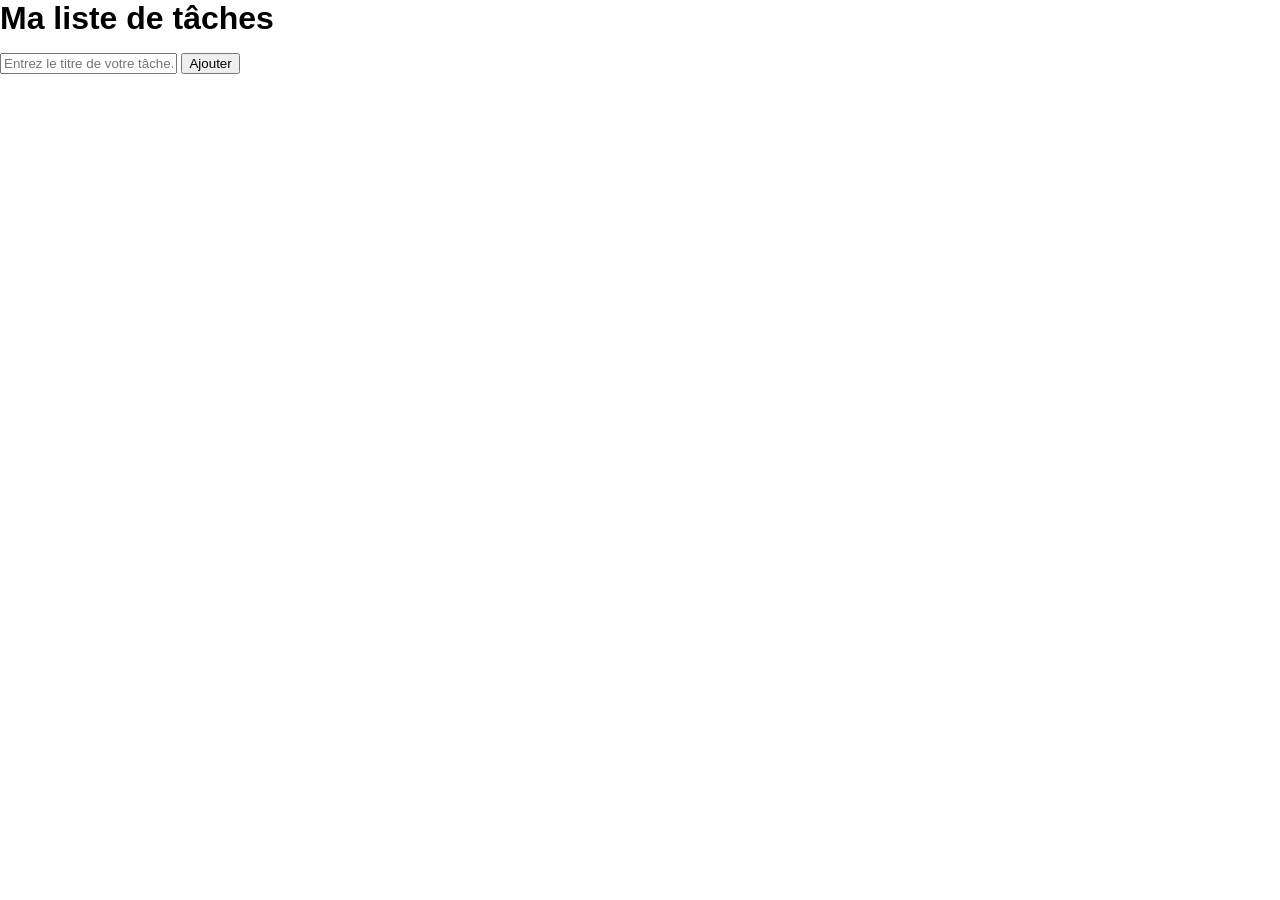
<file: exercice-1/index.html>
<!doctype html>
<html lang="en">
  <head>
    <meta charset="UTF-8" />
    <meta name="viewport" content="width=device-width, initial-scale=1.0" />
    <title>Ma liste de tâches</title>
    <link rel="stylesheet" href="style.css" />
  </head>
  <body>
    <h1>Ma liste de tâches</h1>
    <form id="taskForm">
      <input id="taskInput" type="text" placeholder="Entrez le titre de votre tâche.." />
      <button type="submit">Ajouter</button>
    </form>
    <p class="text-error">Veuillez saisir une tâche avant d'ajouter</p>
    <ul class="tasksContainer">
    </ul>
    <script src="script.js"></script>
  </body>
</html>
</file>
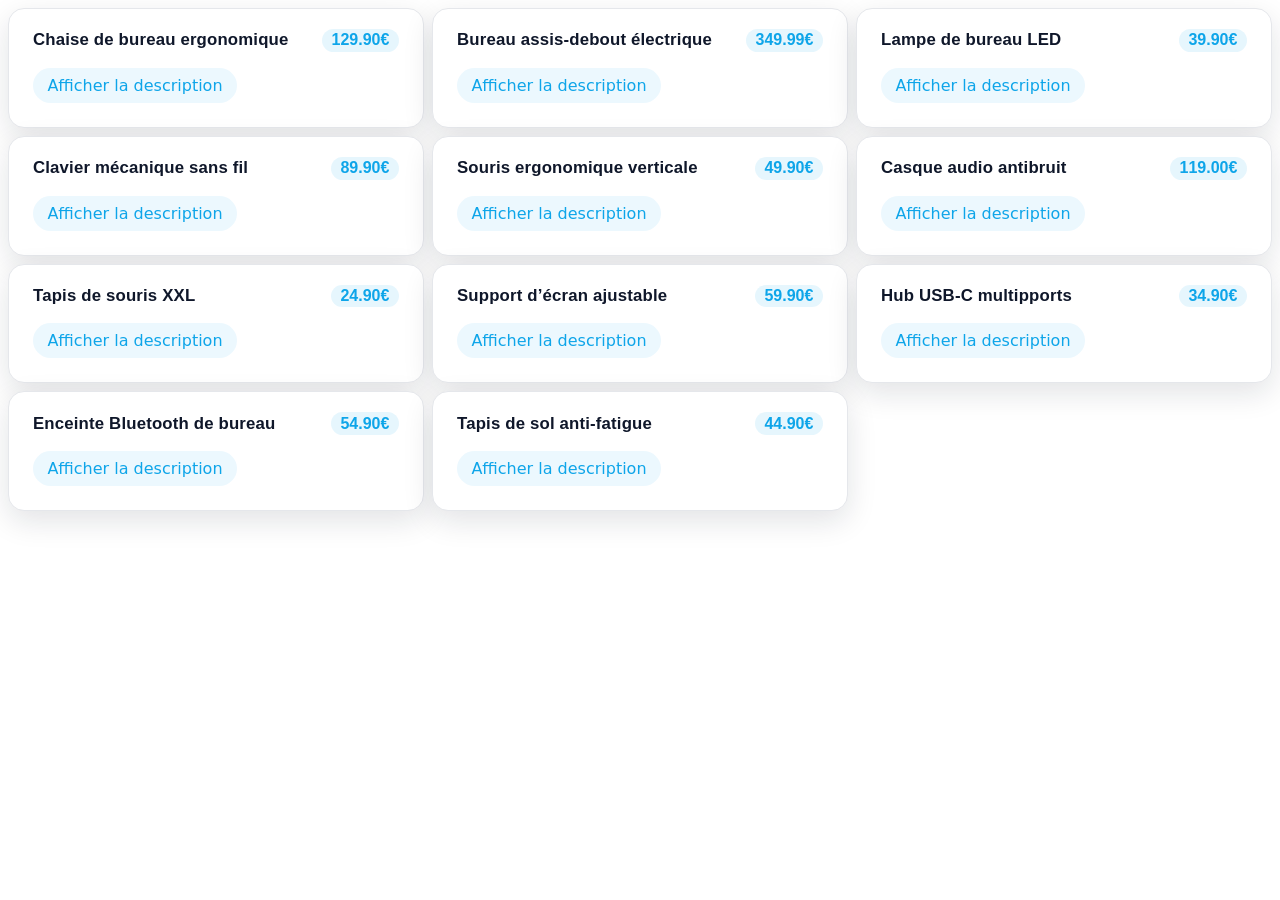
<file: exercice-2/index.html>
<!doctype html>
<html lang="en">
  <head>
    <meta charset="UTF-8" />
    <meta name="viewport" content="width=device-width, initial-scale=1.0" />
    <link rel="stylesheet" href="style.css" />
    <title>Document</title>
  </head>
  <body>
    <div class="container">
      <!-- <article class="product-card">
        <div class="product-card__header">
          <h3 class="product-card__title">Titre du produit</h3>
          <p class="product-card__price">0.00€</p>
        </div>

        <div class="product-card__actions">
          <button type="button" class="product-card__toggle">
            Afficher la description
          </button>
        </div>

        <div class="product-card__description is-hidden">
          <p>Description du produit</p>
        </div>
      </article> -->
    </div>

    <script src="script.js"></script>
  </body>
</html>
</file>
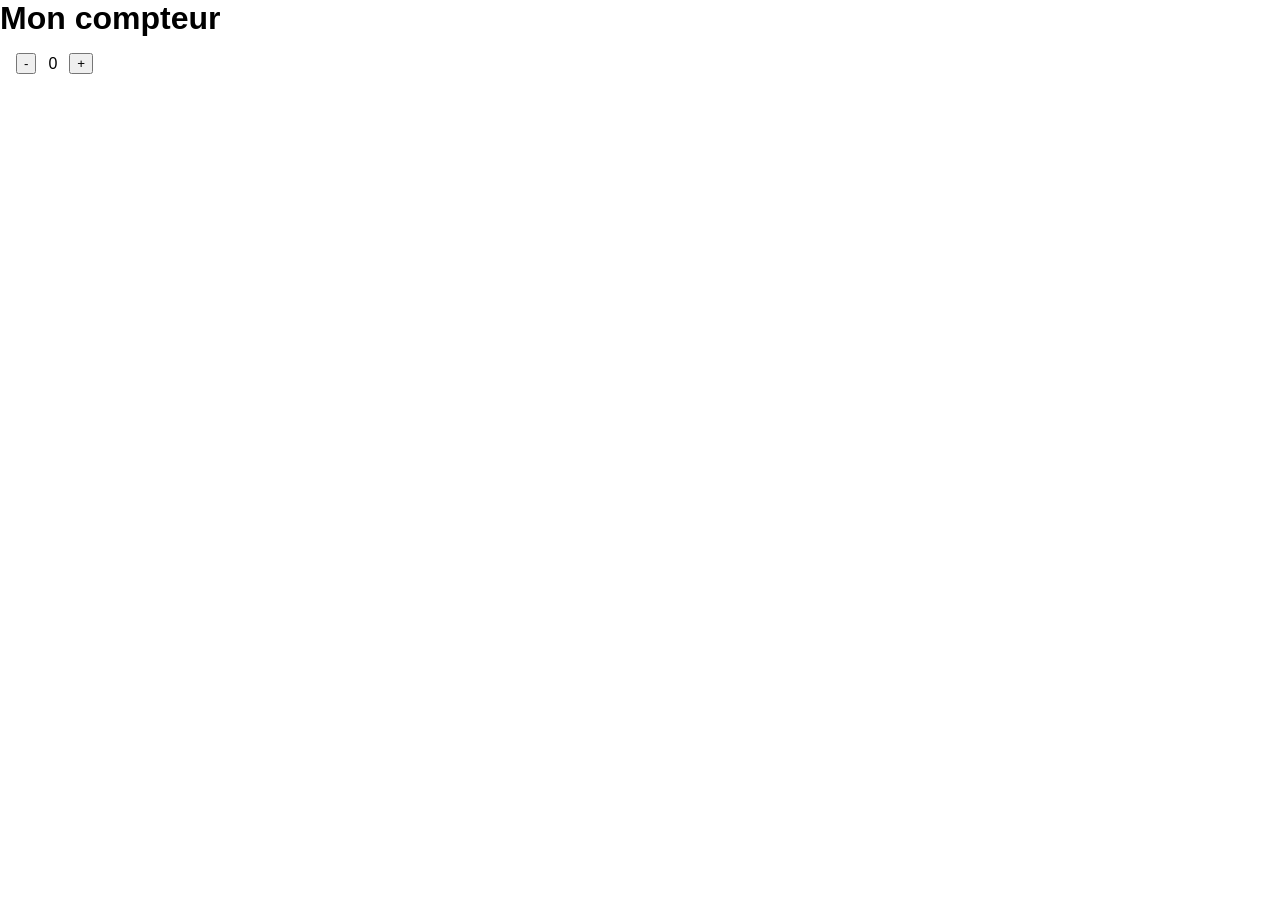
<file: exercice-3-4-5/exercice-4/index.html>
<!DOCTYPE html>
<html lang="en">
<head>
    <meta charset="UTF-8">
    <meta name="viewport" content="width=device-width, initial-scale=1.0">
    <link rel="stylesheet" href="style.css">
    <title>Document</title>
</head>
<body>
    <h1>Mon compteur</h1>
    <div>
        <button id="decrement">-</button>
        <p id="counterText">0</p>
        <button id="increment">+</button>
    </div>
    <p id="errorMessage"></p>
    <script src="script.js"></script>
</body>
</html>
</file>
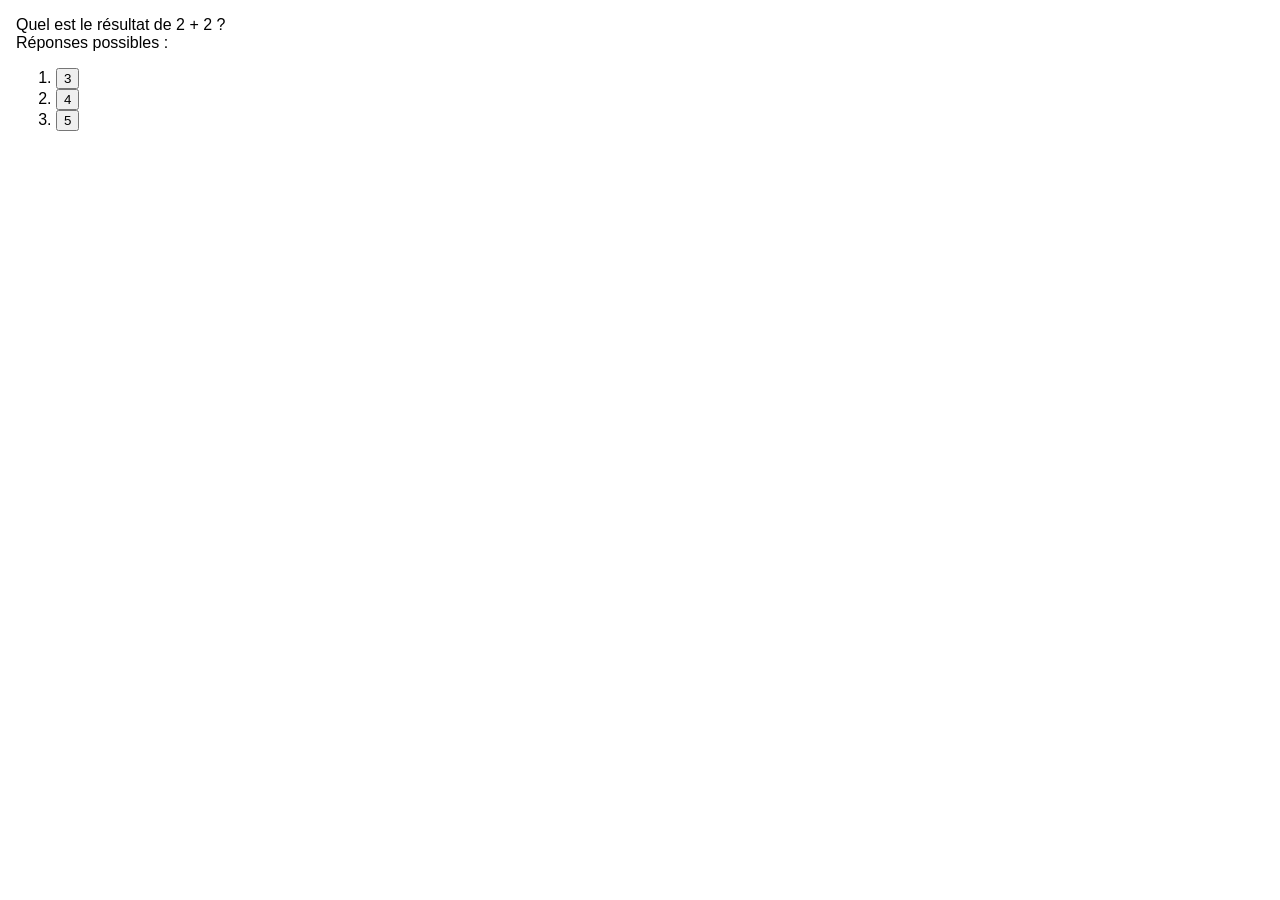
<file: exercice-3-4-5/exercice-5/index.html>
<!doctype html>
<html lang="en">
  <head>
    <meta charset="UTF-8" />
    <meta name="viewport" content="width=device-width, initial-scale=1.0" />
    <link rel="stylesheet" href="style.css" />
    <title>Document</title>
  </head>
  <body>
    <div class="questions-container">
      <!-- <article class="question-container">
        <p>Question : Quel est le résultat de 2 + 2 ?</p>
        <p>Réponses possibles :</p>
        <ol>
          <li><button class="disabled" disabled>3</button></li>
          <li><button>4</button></li>
          <li><button>5</button></li>
        </ol>
        <p class="success">Bonne réponse !</p>
      </article> -->
    </div>
    <script src="script.js"></script>
  </body>
</html>
</file>
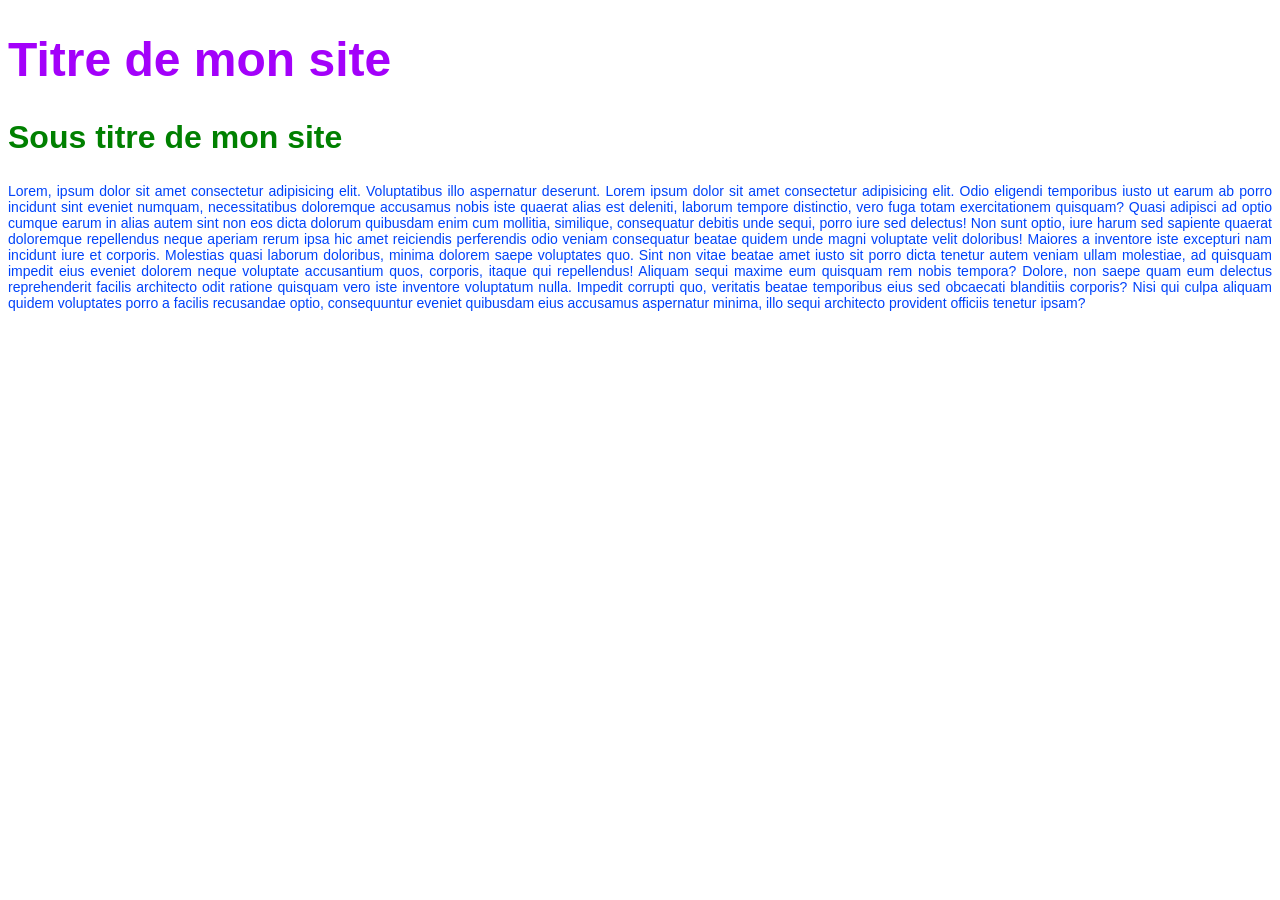
<file: cours-1/cours-1/cours-1/index.html>
<!doctype html>
<html lang="en">
  <head>
    <meta charset="UTF-8" />
    <meta name="viewport" content="width=device-width, initial-scale=1.0" />
    <link rel="stylesheet" href="style.css" />
    <title>Document</title>
  </head>
  <body>
    <!-- <nav>
        <ul>
            <li><a href="#accueil">Accueil</a></li>
            <li><a href="#contact">Contact</a></li>
        </ul>
    </nav> -->
    <!-- <div id="accueil" style="height: 100vh; background-color: violet;">
        <h1>Accueil</h1>
    </div>

    <div id="contact" style="height: 100vh; background-color: blue;">
        <h2>Contact</h2>
    </div> -->

    <h1>Titre de mon site</h1>
    <h2>Sous titre de mon site</h2>

    <p class="paragraph text-xs text-justify">
      Lorem, ipsum dolor sit amet consectetur adipisicing elit. Voluptatibus
      illo aspernatur deserunt. Lorem ipsum dolor sit amet consectetur adipisicing elit. Odio eligendi temporibus iusto ut earum ab porro incidunt sint eveniet numquam, necessitatibus doloremque accusamus nobis iste quaerat alias est deleniti, laborum tempore distinctio, vero fuga totam exercitationem quisquam? Quasi adipisci ad optio cumque earum in alias autem sint non eos dicta dolorum quibusdam enim cum mollitia, similique, consequatur debitis unde sequi, porro iure sed delectus! Non sunt optio, iure harum sed sapiente quaerat doloremque repellendus neque aperiam rerum ipsa hic amet reiciendis perferendis odio veniam consequatur beatae quidem unde magni voluptate velit doloribus! Maiores a inventore iste excepturi nam incidunt iure et corporis. Molestias quasi laborum doloribus, minima dolorem saepe voluptates quo. Sint non vitae beatae amet iusto sit porro dicta tenetur autem veniam ullam molestiae, ad quisquam impedit eius eveniet dolorem neque voluptate accusantium quos, corporis, itaque qui repellendus! Aliquam sequi maxime eum quisquam rem nobis tempora? Dolore, non saepe quam eum delectus reprehenderit facilis architecto odit ratione quisquam vero iste inventore voluptatum nulla. Impedit corrupti quo, veritatis beatae temporibus eius sed obcaecati blanditiis corporis? Nisi qui culpa aliquam quidem voluptates porro a facilis recusandae optio, consequuntur eveniet quibusdam eius accusamus aspernatur minima, illo sequi architecto provident officiis tenetur ipsam?
    </p>

    <!-- <p class="paragraph text-md">
      Lorem, ipsum dolor sit amet consectetur adipisicing elit. Voluptatibus
      illo aspernatur deserunt.
    </p>

    <p class="paragraph text-lg">
      Lorem, ipsum dolor sit amet consectetur adipisicing elit. Voluptatibus
      illo aspernatur deserunt.
    </p>
    
    <p class="paragraph text-xl">
      Lorem, ipsum dolor sit amet consectetur adipisicing elit. Voluptatibus
      illo aspernatur deserunt.
    </p>

    <p class="paragraph text-xxl">Lorem ipsum dolor sit amet consectetur adipisicing elit. Ipsum distinctio <span class="bold">exercitationem mollitia aut quia</span>. Consequatur reiciendis neque voluptatem culpa maiores.</p> -->
  </body>
</html>
</file>
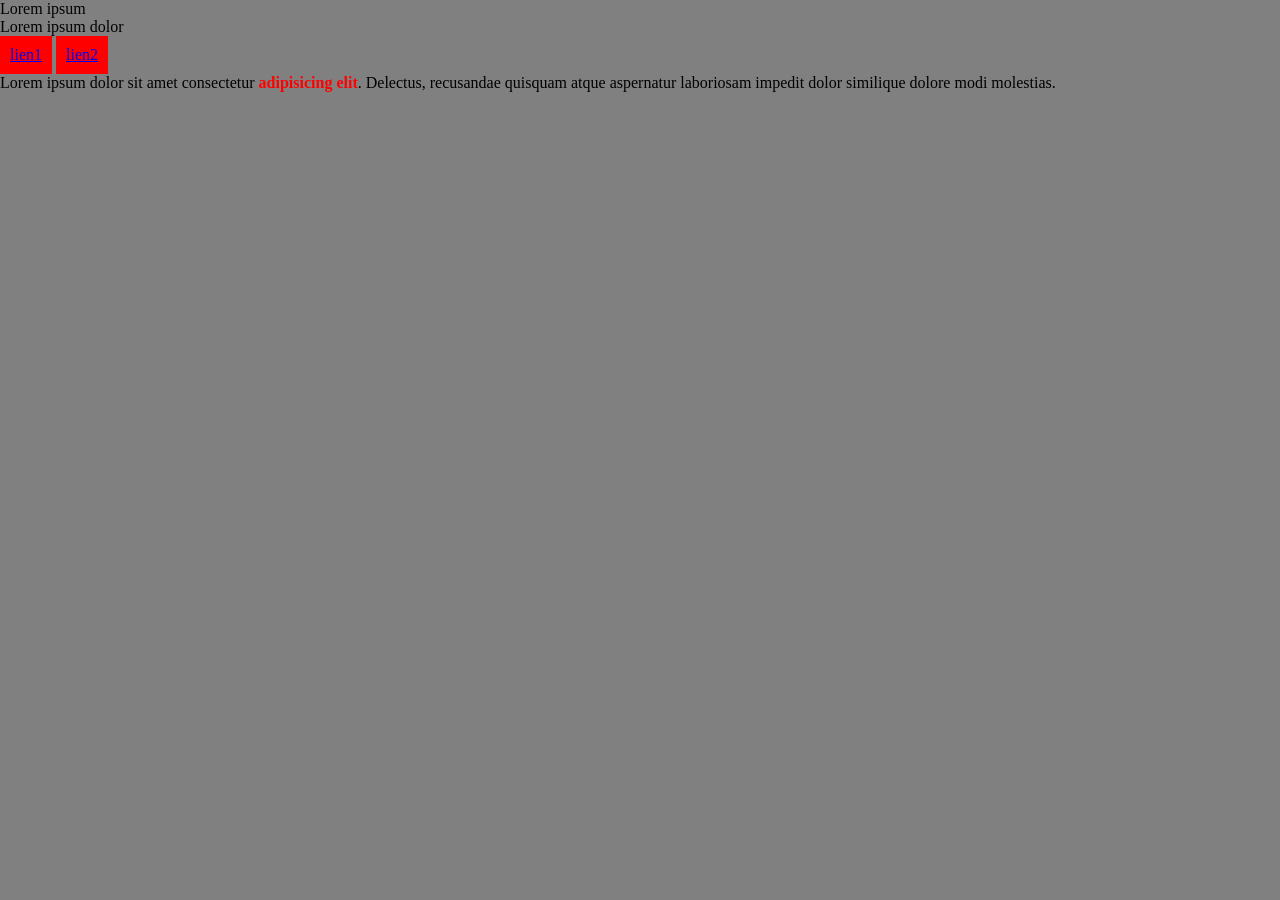
<file: cours-1/cours-1/cours-2/index.html>
<!doctype html>
<html lang="en">
  <head>
    <meta charset="UTF-8" />
    <meta name="viewport" content="width=device-width, initial-scale=1.0" />
    <link rel="stylesheet" href="assets/css/style.css" />
    <title>Document</title>
  </head>
  <body>
    <!-- <div class="box-container">
      <div class="box box-1 blue"></div>
      <div class="box box-2 red">
        <p>Lorem ipsum dolor sit amet consectetur, adipisicing elit. Beatae, vel!</p>
      </div>
      <div class="box box-3 orange"></div>
      <div class="box box-4 green"></div>
    </div>
    <button class="button">Envoyer</button> -->

    <!-- <div class="box-parent">
        <div class="box-child green">
            <div class="box-child red">
                <div class="box-child orange"></div>
            </div>
        </div>
    </div> -->

    <!-- <header></header> -->
     <p>Lorem ipsum</p>
     <p>Lorem ipsum dolor</p>
     <a href="#">lien1</a>
     <a href="#">lien2</a>
     <!-- <span>test1</span>
     <span>test2</span> -->

     <p>Lorem ipsum dolor sit amet consectetur <span>adipisicing elit</span>. Delectus, recusandae quisquam atque aspernatur laboriosam impedit dolor similique dolore modi molestias.</p>
  </body>
</html>
</file>
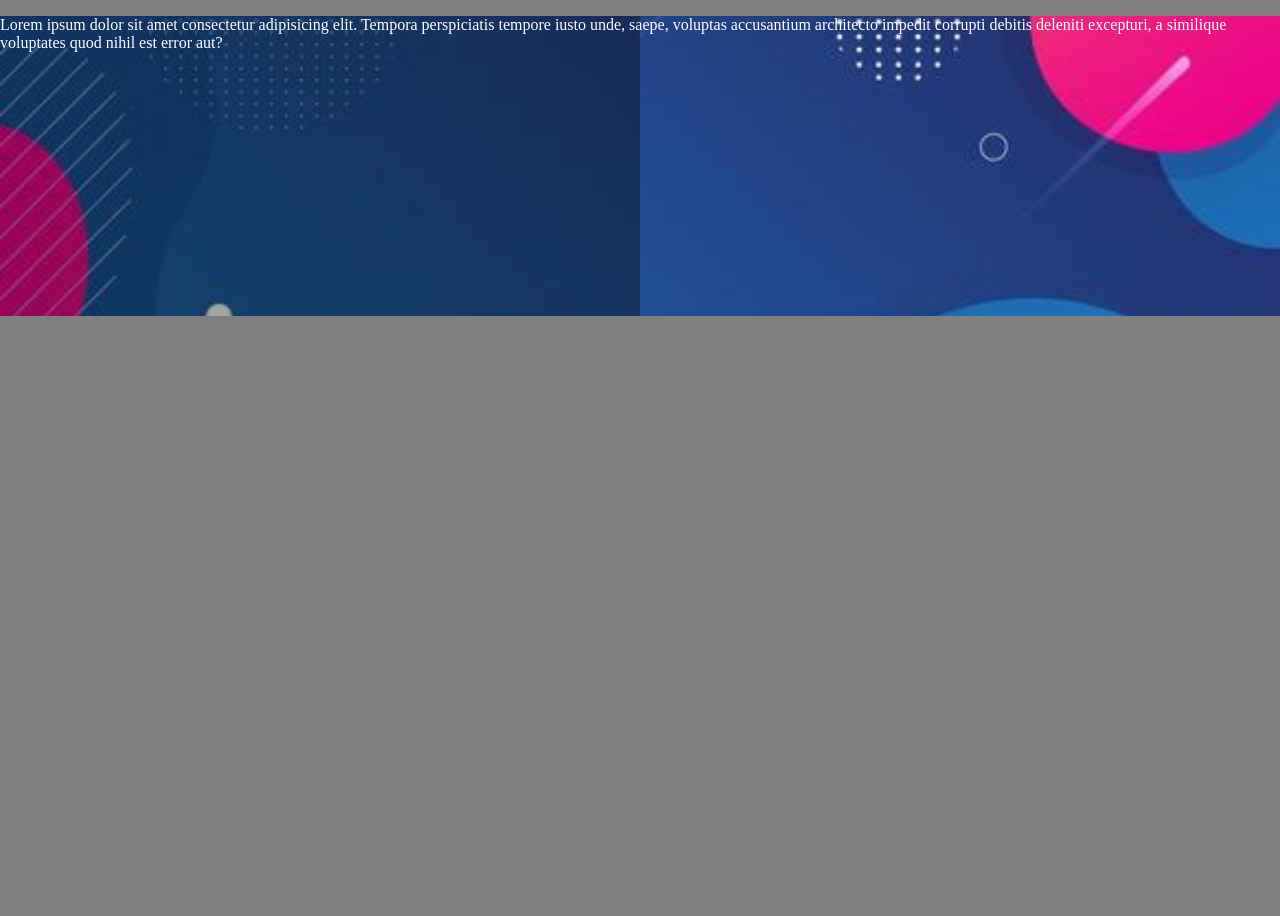
<file: cours-1/cours-1/cours-3/index.html>
<!doctype html>
<html lang="en">
  <head>
    <meta charset="UTF-8" />
    <meta name="viewport" content="width=device-width, initial-scale=1.0" />
    <link rel="stylesheet" href="assets/css/style.css" />
    <title>Document</title>
  </head>
  <body>
    <!-- <div class="line-1"></div>
    <div class="line-2"></div>
    <div class="box box-1"></div>
    <div class="box box-2"></div>
    <div class="box box-3"></div>
    <div class="box box-4"></div>
    <div class="box box-5"></div> -->
    <header>
      <div class="calque"></div>
      <p>
        Lorem ipsum dolor sit amet consectetur adipisicing elit. Tempora
        perspiciatis tempore iusto unde, saepe, voluptas accusantium architecto
        impedit corrupti debitis deleniti excepturi, a similique voluptates quod
        nihil est error aut?
      </p>
    </header>
  </body>
</html>
</file>
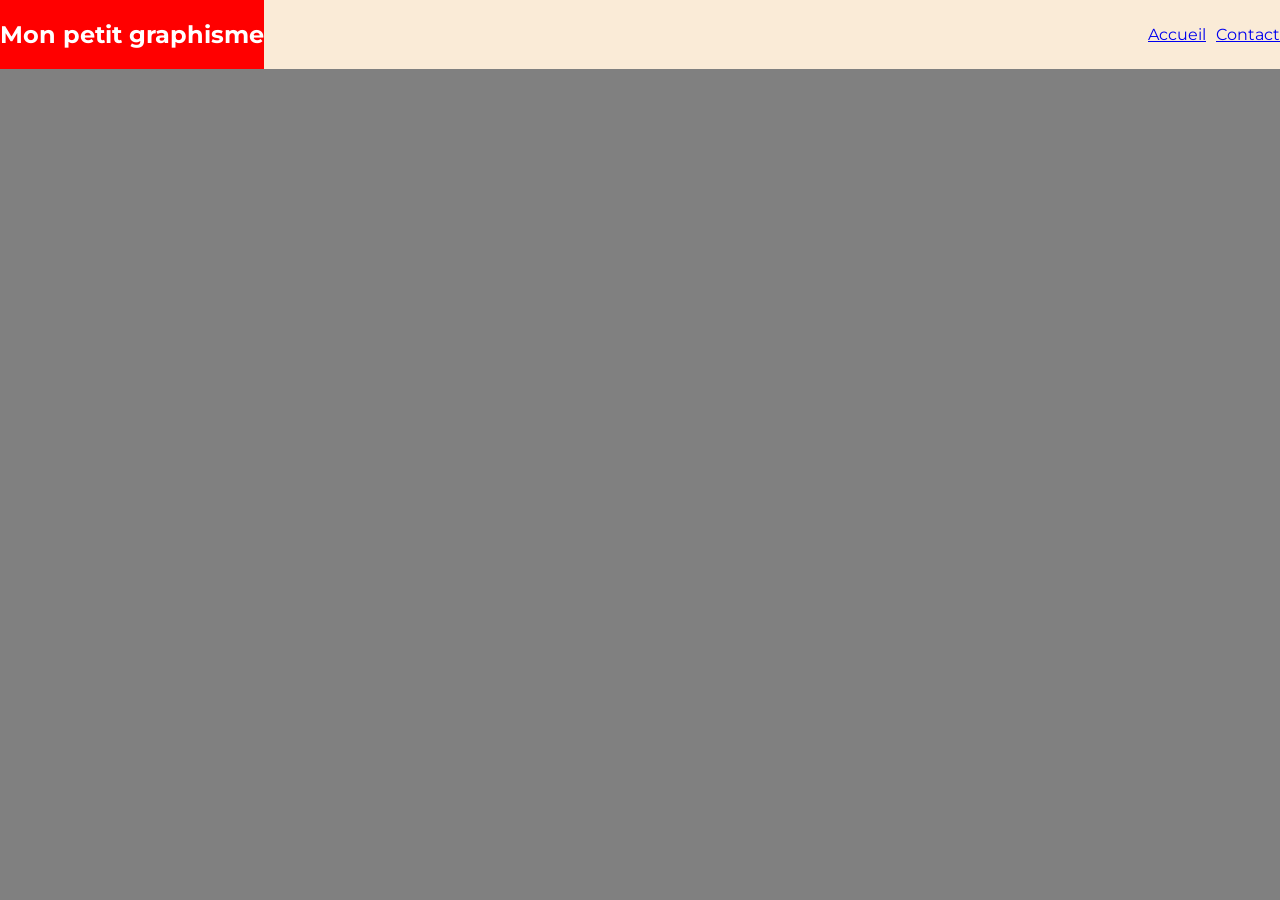
<file: cours-1/cours-1/cours-4/index.html>
<!doctype html>
<html lang="en">
  <head>
    <meta charset="UTF-8" />
    <meta name="viewport" content="width=device-width, initial-scale=1.0" />
    <link rel="stylesheet" href="assets/css/style.css" />
    <title>Document</title>
  </head>
  <body>
    <nav class="container">
      <div class="box box-1">
        <h1>Mon petit graphisme</h1>
      </div>
      <div class="links-container">
        <a href="#">Accueil</a>
        <a href="#">Contact</a>
      </div>
    </nav>
    <!-- <div class="box box-2"></div>
    <div class="box box-3"></div>
    <div class="box box-4"></div>
    <div class="box box-5"></div> -->
  </body>
</html>
</file>
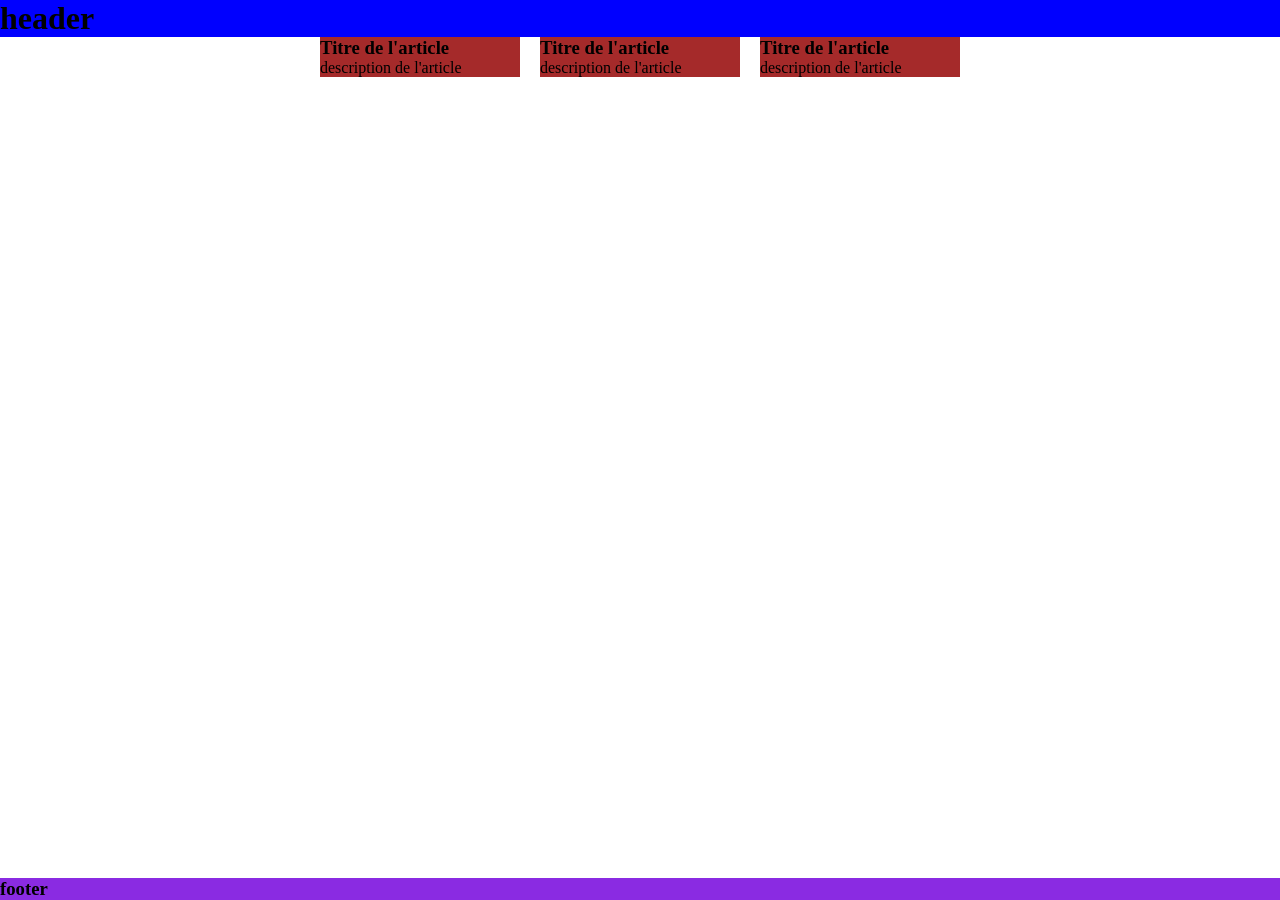
<file: cours-1/cours-1/cours-6/index.html>
<!doctype html>
<html lang="en">
  <head>
    <meta charset="UTF-8" />
    <meta name="viewport" content="width=device-width, initial-scale=1.0" />
    <link rel="stylesheet" href="style.css" />
    <title>Document</title>
  </head>
  <body>
    <!-- <div class="box-parent blue">
        <div class="box-child red">
            <div class="box-child orange">
                <div class="box-child violet"></div>
            </div>
        </div>
    </div> -->
    <header class="blue">
      <h1>header</h1>
    </header>
    <main class="container">
      <article>
        <h3>Titre de l'article</h3>
        <p>description de l'article</p>
      </article>
      <article>
        <h3>Titre de l'article</h3>
        <p>description de l'article</p>
      </article>
      <article>
        <h3>Titre de l'article</h3>
        <p>description de l'article</p>
      </article>
    </main>
    <footer class="violet">
      <h3>footer</h3>
    </footer>
  </body>
</html>
</file>
<file: exercice-1/style.css>
body, h1, p, ul, li {
    margin: 0;
    font-family: sans-serif;
}

body {
    display: flex;
    flex-direction: column;
    gap: 16px;
}

.text-error {
    color: red;
    font-weight: bold;
    display: none;
}

ul {
    list-style: none;
    padding: 0;
    display: flex;
    flex-direction: column;
    gap: 8px;
    padding: 8px;
}

li {
    border: 1px solid black;
    border-radius: 4px;
    padding: 8px;
    background-color: rgb(223, 223, 223);
    width: fit-content;
    cursor: pointer;
}

.done {
    text-decoration: line-through;
    font-style: italic;
}
</file>
<file: exercice-2/style.css>
body, h1, h2, h3, p {
    margin: 0;
    font-family: sans-serif;
}

:root {
  --product-bg: #ffffff;
  --product-border: #e5e7eb;
  --product-radius: 16px;
  --product-shadow: 0 10px 30px rgba(15, 23, 42, 0.12);
  --product-shadow-hover: 0 18px 45px rgba(15, 23, 42, 0.18);
  --product-text-main: #0f172a;
  --product-text-muted: #6b7280;
  --product-accent: #0ea5e9;
  --product-accent-soft: rgba(14, 165, 233, 0.1);
  --product-transition: 220ms ease;
  --product-font: system-ui, -apple-system, BlinkMacSystemFont, "Segoe UI",
    sans-serif;
}

.container {
    padding: 8px;
    display: grid;
    grid-template-columns: repeat(3, 1fr);
    gap: 8px;
}

/* Reset rapide pour l'article */
.product-card {
  box-sizing: border-box;
  margin: 0;
  font-family: var(--product-font);
}

/* Carte produit */
.product-card {
  background: var(--product-bg);
  border-radius: var(--product-radius);
  border: 1px solid var(--product-border);
  padding: 1.25rem 1.5rem 1.5rem;
  display: flex;
  flex-direction: column;
  gap: 1rem;
  box-shadow: var(--product-shadow);
  transition:
    transform var(--product-transition),
    box-shadow var(--product-transition),
    border-color var(--product-transition),
    background-color var(--product-transition);
}

/* Effet hover moderne */
.product-card:hover {
  transform: translateY(-4px);
  box-shadow: var(--product-shadow-hover);
  border-color: var(--product-accent-soft);
}

/* Header : titre + prix */
.product-card__header {
  display: flex;
  align-items: baseline;
  justify-content: space-between;
  gap: 0.75rem;
}

.product-card__title {
  margin: 0;
  font-size: 1.05rem;
  font-weight: 600;
  color: var(--product-text-main);
  letter-spacing: 0.01em;
}

.product-card__price {
  margin: 0;
  font-size: 1rem;
  font-weight: 600;
  color: var(--product-accent);
  padding: 0.15rem 0.6rem;
  border-radius: 999px;
  background: var(--product-accent-soft);
}

/* Bouton afficher/cacher */
.product-card__actions {
  display: flex;
  justify-content: flex-start;
}

.product-card__toggle {
  border: none;
  outline: none;
  cursor: pointer;
  font: inherit;
  padding: 0.5rem 0.9rem;
  border-radius: 999px;
  display: inline-flex;
  align-items: center;
  gap: 0.4rem;
  color: var(--product-accent);
  background: rgba(14, 165, 233, 0.08);
  transition:
    background-color var(--product-transition),
    color var(--product-transition),
    transform var(--product-transition),
    box-shadow var(--product-transition);
  box-shadow: 0 0 0 rgba(14, 165, 233, 0);
}

/* Classe à ajouter/supprimer en JS quand la description est visible */
.product-card--open .product-card__toggle::after {
  transform: rotate(-180deg);
}

.product-card__toggle:hover {
  background: rgba(14, 165, 233, 0.15);
  box-shadow: 0 0 0 2px rgba(14, 165, 233, 0.2);
  transform: translateY(-1px);
}

.product-card__toggle:active {
  transform: translateY(0);
  box-shadow: 0 0 0 1px rgba(14, 165, 233, 0.3);
}

/* Description : bloc prévu pour être togglé en JS */
.product-card__description {
  margin: 0;
  padding-top: 0.4rem;
  border-top: 1px dashed #e5e7eb;
  color: var(--product-text-muted);
  font-size: 0.9rem;
  line-height: 1.5;
}

/* État "fermée" par défaut : tu peux gérer avec JS */
.product-card__description.is-hidden {
  display: none;
}

/* Responsive léger */
@media (max-width: 480px) {
  .product-card {
    padding: 1rem 1.1rem 1.2rem;
    border-radius: 14px;
  }

  .product-card__header {
    flex-direction: column;
    align-items: flex-start;
  }

  .product-card__price {
    align-self: flex-start;
  }
}
</file>
<file: exercice-3-4-5/exercice-4/style.css>
body, h1, button, p {
    margin: 0;
    font-family: sans-serif;
}

div {
    padding: 16px;
    display: flex;
    align-items: center;
    gap: 12px;
}

#errorMessage {
    color: red;
    font-weight: bold;
}
</file>
<file: exercice-3-4-5/exercice-5/style.css>
body,
h1,
button,
p {
  margin: 0;
  font-family: sans-serif;
}

div {
  padding: 16px;
  display: flex;
  align-items: center;
  gap: 12px;
}

.error {
  color: red;
  font-weight: bold;
}

.success {
  color: green;
  font-weight: bold;
}

.disabled {
    cursor: not-allowed;
    opacity: 0.5;
}
</file>
<file: cours-1/cours-1/cours-1/style.css>
:root {
    --main-color: rgb(163, 1, 250);
    --secondary-color: rgb(1, 67, 250);
    --tertiary-color: green;

    --text-xs: 14px;
    --text-md: 16px;
    --text-normal: 18px;
    --text-lg: 24px;
    --text-xl: 28px;
    --text-xxl: 32px;
}


nav {
  position: fixed;
  background-color: antiquewhite;
  width: 100%;
}

body {
  font-family: Arial, Helvetica, sans-serif;
  color: var(--main-color);
}

h1 {
  font-size: 48px;
}

h2 {
  color: var(--tertiary-color);
  font-size: 32px;
}

/* .subtitle {
    color: green;
}

#subtitle {
    color: red;
} */

.paragraph {
    color: var(--secondary-color);
    font-size: 24px;
}

.italic {
    font-style: italic;
}

.bold {
    font-weight: bold;
}

.text-xs {
    font-size: var(--text-xs);
}

.text-md {
    font-size: var(--text-md);
}

.text-lg {
    font-size: var(--text-lg);
}

.text-xl {
    font-size: var(--text-xl);
}

.text-xxl {
    font-size: var(--text-xxl);
}

.text-left {
    text-align: left;
}

.text-center {
    text-align: center;
}

.text-right {
    text-align: right;
}

.text-justify {
    text-align: justify;
}
/* 
ID > CLASS > ELEMENT
*/
/* .paragraph-1, .paragraph-2, .paragraph-3, .paragraph-4 {
  color: rgb(163, 1, 250);
}
.paragraph-1 {
  font-size: 18px;
}

.paragraph-2 {
  font-size: 24px;
  font-style: italic;
}

.paragraph-3 {
  font-size: 26px;
  font-weight: bold;
}

.paragraph-4 {
  font-size: 12px;
  font-style: italic;
  font-weight: bold;
}

.paragraph-bold {
    font-weight: bold;
} */
</file>
<file: cours-1/cours-1/cours-2/assets/css/style.css>
* {
  box-sizing: border-box;
}

body {
  margin: 0;
  background-color: gray;
}
.box-container {
  display: grid;
  grid-template-columns: 1fr 1fr;
}
.box {
  width: 100%;
  min-height: 50px;
}

.blue {
  background-color: blue;
}

.red {
  background-color: red;
}

.orange {
  background-color: orange;
}

.green {
  background-color: green;
}

/* Boites */

.box-1 {
  /* margin: 10px; */
  /* margin-top: 10px;
    margin-bottom: 10px; */
  /* margin: <TOP> <RIGHT> <BOTTOM> <LEFT>; */
  /* margin: <TOP/BOTTOM> <RIGHT/LEFT>; */
  /* margin: 10px 0; */
  cursor: pointer;
}
.box-2 {
  padding: 32px;
  /* padding: <TOP> <RIGHT> <BOTTOM> <LEFT>; */
  /* padding: <TOP/BOTTOM> <RIGHT/LEFT>; */
  cursor: not-allowed;
}
p {
  margin: 0;
}
.box-3 {
  cursor: not-allowed;
}
.box-4 {
}

.button {
    margin-top: 16px;
    padding: 6px 16px;
    background: orange;
    color: white;
    border: 2px orangered solid;
    border-radius: 10px;
    cursor: pointer;
}

.box-parent {
    background-color: blue;
    width: 50%;
    height: 100px;
}
.box-child {
    width: 50%;
    height: 50%;
}

header {
    height: 300px;
    background-color: black;
    background-image: url("../img/image.jpg");
    background-repeat: no-repeat;
    background-size: cover;
    background-position: center;
}

.inline {
    display: inline;
}
a {
    display: inline-block;
    background: red;
    padding: 10px;
}

span {
    color: red;
    font-weight: bold;
    /* display: inline-block; */
}
</file>
<file: cours-1/cours-1/cours-3/assets/css/style.css>
* {
  box-sizing: border-box;
}

body {
  margin: 0;
  background-color: gray;
  position: relative;
  height: 100vh;
}

.box {
  position: absolute;
  width: 50px;
  height: 50px;
}

.box-1 {
  background-color: red;
  top: 0;
  left: 0;
}

.box-2 {
  background-color: green;
  top: 0;
  right: 0;
}

.box-3 {
  background-color: blue;
  bottom: 0;
  left: 0;
}

.box-4 {
  background-color: orange;
  bottom: 0;
  right: 0;
}

.box-5 {
  background-color: blueviolet;
  top: 50%;
  left: 50%;
  transform: translate(-50%, -50%);
}

.line-1 {
  position: absolute;
  width: 1px;
  height: 100vh;
  background-color: aqua;
  top: 0;
  left: 50%;
  transform: translateX(-50%);
}

.line-2 {
  position: absolute;
  height: 1px;
  width: 100%;
  background-color: aqua;
  top: 50%;
  left: 0;
  transform: translateY(-50%);
}

header {
  position: relative;
    height: 300px;
    background-color: black;
    background-image: url("../img/image.jpg");
    background-repeat: no-repeat;
    background-size: cover;
    background-position: center;
}

.calque {
  position: absolute;
  top: 0;
  left: 0;
  width: 50%;
  height: 100%;
  background-color: rgba(0, 0, 0, 0.35);
}

p {
  position: relative;
  color: white;
}
</file>
<file: cours-1/cours-1/cours-4/assets/css/style.css>
@import url('https://fonts.googleapis.com/css2?family=Montserrat:ital,wght@0,100..900;1,100..900&display=swap');

* {
  box-sizing: border-box;
}

body {
  margin: 0;
  background-color: gray;
  height: 100vh;
  font-family: "Montserrat", sans-serif;
  color: white;
}

.container {
  display: flex;
  flex-direction: column;
  gap: 10px;
  justify-content: space-between;
  background-color: antiquewhite;
}

.links-container {
  display: flex;
  flex-direction: column;

  gap: 10px;
}

@media screen and (min-width: 768px) {
  .container {
    flex-direction: row;
    align-items: center;
  }

  .links-container {
    flex-direction: row;
  }
}

a {
  display: block;
  text-align: left;
}

.box {
}

.box-1 {
  background-color: red;
}

.box-2 {
  background-color: green;
}

.box-3 {
  background-color: blue;
}

.box-4 {
  background-color: orange;
}

.box-5 {
  background-color: blueviolet;
}
</file>
<file: cours-1/cours-1/cours-6/style.css>
body {
   margin: 0;
   display: flex;
   flex-direction: column;
   /* justify-content: space-between; */
   height: 100vh;
}


.box-parent {
    width: 100%;
    height: 100px;
}

.box-child {
    width: 50%;
    height: 75%;
}

.red {
  background-color: red;
}

.green {
  background-color: green;
}

.blue {
  background-color: blue;
}

.orange {
  background-color: orange;
}

.violet {
  background-color: blueviolet;
}

.container {
    padding: 0 20px;
    display: grid;
    grid-template-columns: repeat(3, minmax(auto, 200px));
    gap: 20px;
    margin: 0 auto;
}

article {
    background-color: brown;
    max-width: 200px;
}

p {
    margin: 0;
}

h1, h3 {
    margin: 0;
}

footer {
    margin-top: auto;
}
</file>
